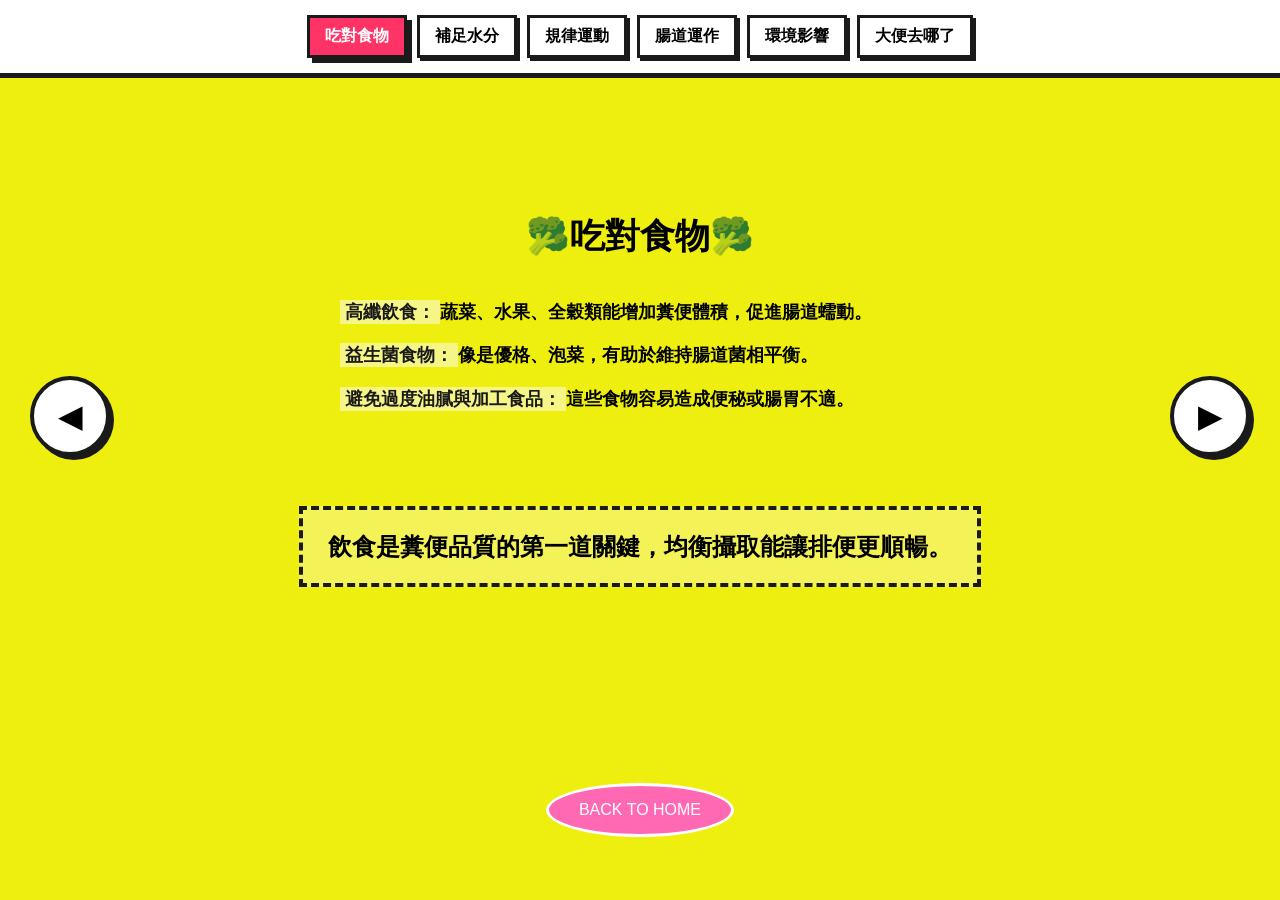
<file: content.html>
<!DOCTYPE html>
<html lang="zh-Hant">

<head>
    <meta charset="UTF-8">
    <title>Lapopo 普普風展示頁</title>
    <link rel="stylesheet" href="CSS/contentstyle.css">
</head>

<body>

    <nav class="pop-nav">
        <button class="nav-btn" onclick="goToPage(1)" data-page="1">吃對食物</button>
        <button class="nav-btn" onclick="goToPage(2)" data-page="2">補足水分</button>
        <button class="nav-btn" onclick="goToPage(3)" data-page="3">規律運動</button>
        <button class="nav-btn" onclick="goToPage(4)" data-page="4">腸道運作</button>
        <button class="nav-btn" onclick="goToPage(5)" data-page="5">環境影響</button>
        <button class="nav-btn" onclick="goToPage(6)" data-page="6">大便去哪了</button>
    </nav>

    <main class="slider-container">
        <button class="side-btn prev" onclick="changePage(-1)">◀</button>

        <div class="slides">
            <section class="slide-content">
                <h1>🥦吃對食物🥦</h1>
                <br>
                <ul>
                    <li><strong>高纖飲食：</strong>蔬菜、水果、全穀類能增加糞便體積，促進腸道蠕動。</li>
                    <li><strong>益生菌食物：</strong>像是優格、泡菜，有助於維持腸道菌相平衡。</li>
                    <li><strong>避免過度油膩與加工食品：</strong>這些食物容易造成便秘或腸胃不適。</li>
                </ul>
                <br>
                <div class="slogan-container">
                    <p class="footer-slogan">飲食是糞便品質的第一道關鍵，均衡攝取能讓排便更順暢。</p>
                </div>
            </section>

            <section class="slide-content">
                <h1>💧補足水分💧</h1>
                <br>
                <ul>
                    <li><strong>水是腸道的潤滑劑：</strong>每天攝取足夠水分能讓糞便保持柔軟。</li>
                    <li><strong>避免過量含糖飲料或酒精：</strong>這些會導致脫水，反而讓糞便更乾硬。</li>
                    <li><strong>建議：</strong>成人每日約需 1500–2000 毫升水，依活動量與環境調整。</li>
                </ul>
                <br>
                <div class="slogan-container">
                    <p class="footer-slogan">缺水是便秘的常見原因，喝水比喝飲料更有效。</p>
                </div>
            </section>

            <section class="slide-content">
                <h1>🏃‍♂️規律運動🏃‍♂️</h1>
                <br>
                <ul>
                    <li><strong>促進腸道蠕動：</strong>快走、慢跑、瑜伽等運動能刺激腸道活動。</li>
                    <li><strong>減少壓力：</strong>運動能降低壓力荷爾蒙，間接改善腸胃功能。</li>
                    <li><strong>建立習慣：</strong>每天至少 30 分鐘中等強度運動，對腸道健康有幫助。</li>
                </ul>
                <br>
                <div class="slogan-container">
                    <p class="footer-slogan">活動身體，就是幫助腸道動起來。</p>
                </div>
            </section>

            <section class="slide-content">
                <h1>🦠腸道運作🦠</h1>
                <br>
                <ul>
                    <li><strong>腸道菌相：</strong>好菌與壞菌的平衡影響糞便的形態與氣味。</li>
                    <li><strong>消化過程：</strong>食物經過胃、小腸吸收養分，剩餘的殘渣進入大腸形成糞便。</li>
                    <li><strong>腸道訊號：</strong>腸道會透過神經與大腦互動，影響排便的時間與頻率。</li>
                </ul>
                <br>
                <div class="slogan-container">
                    <p class="footer-slogan">腸道不只是消化器官，也是「第二大腦」，與全身健康息息相關。</p>
                </div>
            </section>

            <section class="slide-content">
                <h1>🌍環境影響🌍</h1>
                <br>
                <ul>
                    <li><strong>生活壓力：</strong>緊張或焦慮可能導致便秘或腹瀉。</li>
                    <li><strong>作息不規律：</strong>熬夜、缺乏休息會干擾腸道功能。</li>
                    <li><strong>飲食文化與環境：</strong>不同地區的飲食習慣也會影響糞便型態。</li>
                </ul>
                <br>
                <div class="slogan-container">
                    <p class="footer-slogan">腸道健康反映生活方式，環境與心情都會在糞便上留下痕跡。</p>
                </div>
            </section>

            <section class="slide-content">
                <h1>🚽大便去哪了🚽</h1>
                <br>
                <ul>
                    <li><strong>排出後的旅程：</strong>糞便經由馬桶沖走，進入下水道系統。</li>
                    <li><strong>污水處理：</strong>在污水處理廠中，糞便與廢水被分離、分解，最後轉化為再利用的資源或安全排放。</li>
                    <li><strong>環境衛生：</strong>良好的排污系統能避免疾病傳播，保障公共健康。</li>
                </ul>
                <br>
                <div class="slogan-container">
                    <p class="footer-slogan">大便不只是「消失」，它還牽涉到環境工程與公共衛生。</p>
                </div>
            </section>
        </div>

        <button class="side-btn next" onclick="changePage(1)">▶</button>
    </main>

    <footer>
        <a href="index.html" class="btn-back">BACK TO HOME</a>
    </footer>

    <script src="JS/contentscript.js"></script>
</body>


</html>
</file>
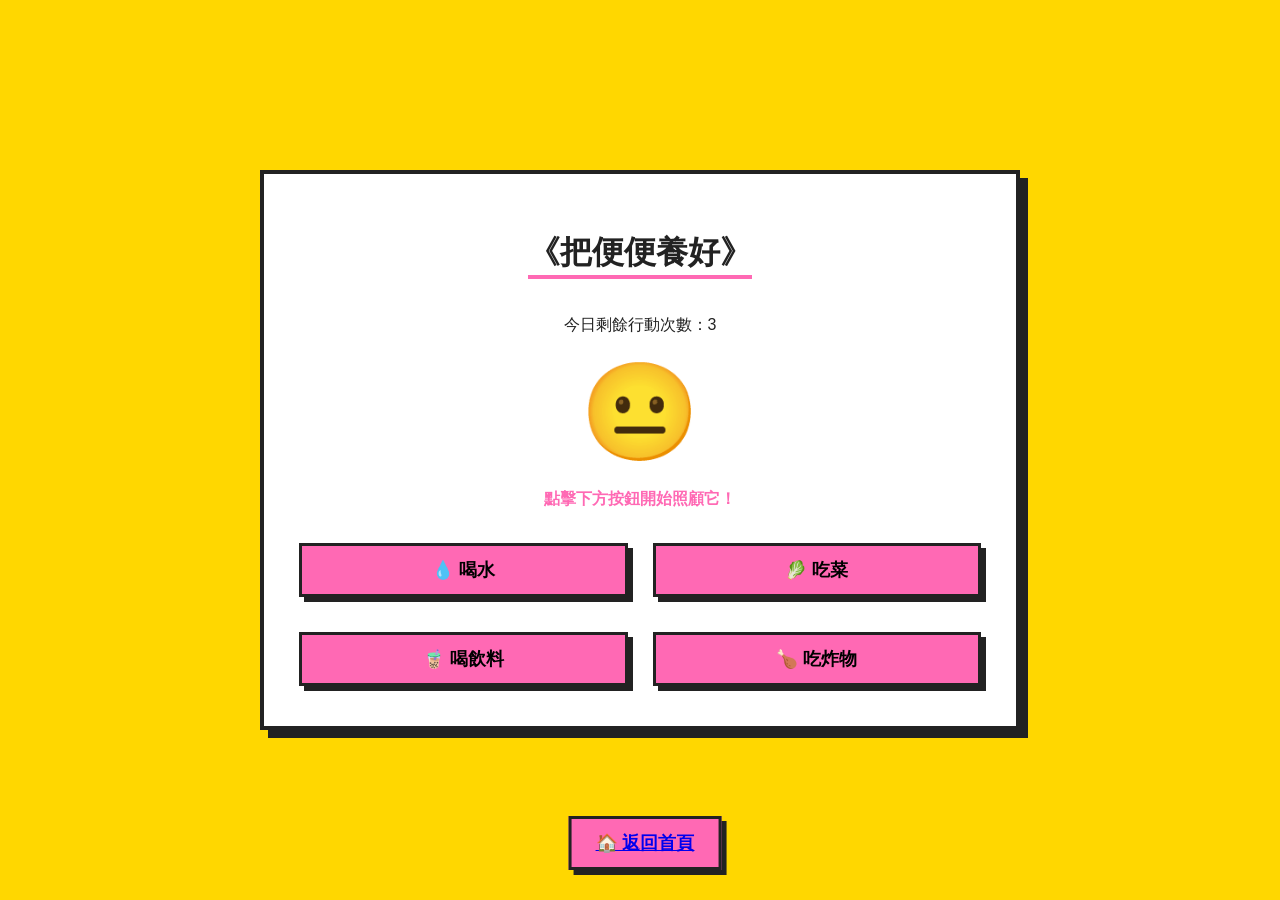
<file: game.html>
<!DOCTYPE html>
<html lang="zh-TW">

<head>
    <meta charset="UTF-8">
    <meta name="viewport" content="width=device-width, initial-scale=1.0">
    <title>把便便養好｜遊戲</title>

    <style>
        /* --- 全域普普風設定 --- */
        :root {
            --primary: #FFD700;
            --secondary: #FF69B4;
            --accent: #00BFFF;
            --dark: #222;
            --white: #fff;
        }

        * {
            box-sizing: border-box;
            font-family: 'Segoe UI', "Microsoft JhengHei", sans-serif;
        }

        body {
            margin: 0;
            background-color: var(--primary);
            color: var(--dark);
            display: flex;
            justify-content: center;
            align-items: center;
            min-height: 100vh;
        }

        .container {
            max-width: 800px;
            width: 100%;
            padding: 20px;
            text-align: center;
        }

        .pop-card {
            background: var(--white);
            border: 4px solid var(--dark);
            box-shadow: 8px 8px 0 var(--dark);
            padding: 30px;
        }

        h2 {
            font-size: 2rem;
            border-bottom: 4px solid var(--secondary);
            display: inline-block;
            margin-bottom: 20px;
        }

        /* --- 按鈕 --- */
        .btn {
            padding: 12px 24px;
            font-size: 1.1rem;
            font-weight: bold;
            background: var(--secondary);
            border: 3px solid var(--dark);
            box-shadow: 5px 5px 0 var(--dark);
            cursor: pointer;
            margin: 10px 5px;
            transition: 0.1s;
        }

        .btn:hover {
            transform: translate(-2px, -2px);
            box-shadow: 7px 7px 0 var(--dark);
            background: var(--accent);
        }

        /* --- 遊戲顯示 --- */
        #status-display {
            font-size: 6rem;
            margin: 20px 0;
            animation: bounce 1s infinite alternate;
        }

        @keyframes bounce {
            from { transform: scale(1); }
            to { transform: scale(1.1); }
        }

        #feedback-text {
            font-weight: bold;
            color: var(--secondary);
            margin-bottom: 20px;
            min-height: 1.5em;
        }

        .game-controls {
            display: grid;
            grid-template-columns: 1fr 1fr;
            gap: 15px;
            margin-top: 20px;
        }

        #result-screen {
            display: none;
            background: var(--accent);
            padding: 30px;
            border: 4px solid var(--dark);
            margin-top: 20px;
        }
.back-home-btn {
    position: fixed;
    bottom: 20px;
    left: 50%;
    transform: translateX(-50%);
    z-index: 10;
}
    </style>
</head>

<body>

    <div class="container">
        <div class="pop-card">
            <h2>《把便便養好》</h2>

            <p>今日剩餘行動次數：<span id="clicks-left">3</span></p>

            <div id="game-main">
                <div id="status-display">😐</div>
                <div id="feedback-text">點擊下方按鈕開始照顧它！</div>

                <div class="game-controls">
                    <button class="btn" onclick="playGame(2, '水份讓便便變溫柔了！')">💧 喝水</button>
                    <button class="btn" onclick="playGame(1, '纖維質讓便便很有型！')">🥬 吃菜</button>
                    <button class="btn" onclick="playGame(-1, '糖分太多，腸道菌在打架...')">🧋 喝飲料</button>
                    <button class="btn" onclick="playGame(-2, '炸物太油，便便壓力很大！')">🍗 吃炸物</button>
                </div>
            </div>

            <div id="result-screen">
                <h3 id="result-title"></h3>
                <p id="result-desc"></p>
                <p id="result-advice"></p>
                <button class="btn" style="background:#fff;" onclick="resetGame()">再玩一次</button>
            </div>
        </div>
    </div>

    <script>
        let score = 0;
        let clicks = 0;
        const maxClicks = 3;

        function playGame(points, message) {
            if (clicks >= maxClicks) return;

            score += points;
            clicks++;

            document.getElementById('clicks-left').innerText = maxClicks - clicks;
            document.getElementById('feedback-text').innerText = message;

            updateEmoji();

            if (clicks === maxClicks) {
                setTimeout(showResult, 800);
            }
        }

        function updateEmoji() {
            const display = document.getElementById('status-display');
            if (score >= 3) display.innerText = '💩✨';
            else if (score >= 1) display.innerText = '🙂';
            else if (score >= -1) display.innerText = '😐';
            else display.innerText = '😣';
        }

        function showResult() {
            document.getElementById('game-main').style.display = 'none';
            document.getElementById('result-screen').style.display = 'block';

            const title = document.getElementById('result-title');
            const desc = document.getElementById('result-desc');
            const advice = document.getElementById('result-advice');

            if (score >= 4) {
                title.innerText = "完美香蕉便！";
                desc.innerText = "今日狀態：五星級的健康！";
                advice.innerText = "保持這個好習慣，你是腸道的小超人！";
            } else if (score >= 1) {
                title.innerText = "普通好便便";
                desc.innerText = "狀態穩定，但還能更好。";
                advice.innerText = "下次多吃一點蔬菜吧！";
            } else if (score >= -1) {
                title.innerText = "有點乾巴巴";
                desc.innerText = "便便有點口渴。";
                advice.innerText = "試著多喝水看看？";
            } else {
                title.innerText = "腸道大塞車";
                desc.innerText = "便便卡住了！";
                advice.innerText = "炸物少一點，青菜多一點！";
            }
        }

        function resetGame() {
            score = 0;
            clicks = 0;
            document.getElementById('clicks-left').innerText = maxClicks;
            document.getElementById('status-display').innerText = '😐';
            document.getElementById('feedback-text').innerText = '點擊下方按鈕開始照顧它！';
            document.getElementById('game-main').style.display = 'block';
            document.getElementById('result-screen').style.display = 'none';
        }
    </script>
    <!-- 🔙 返回首頁 -->
    <a href="index.html" class="btn back-home-btn">🏠 返回首頁</a>
</div>
</body>
</html>
</file>
<file: CSS/contentstyle.css>
:root {
    --pop-yellow: #FFD700;
    --pop-pink: #FF3366;
    --pop-blue: #00CCFF;
    --pop-black: #1A1A1A;
}

body {
    margin: 0;
    font-family: 'Arial Black', "Microsoft JhengHei", sans-serif;
    background-color: rgb(238, 238, 15);
    /* 手機版內容較長時允許捲動，避免內容被切掉 */
    overflow-x: hidden; 
    overflow-y: auto;
}

/* 導覽列 */
/* --- 導覽列：增加手機橫向捲動 --- */
.pop-nav {
    display: flex;
    justify-content: center;
    background: white;
    padding: 15px;
    border-bottom: 5px solid var(--pop-black);
    position: sticky;
    top: 0;
    z-index: 100;
    overflow-x: auto; /* 手機版按鈕太多時可橫移 */
    white-space: nowrap;
}

.nav-btn {
    flex: 0 0 auto; /* 防止按鈕被壓縮 */
    background: white;
    border: 3px solid var(--pop-black);
    padding: 8px 15px;
    margin: 0 5px;
    font-size: 1rem;
    font-weight: bold;
    cursor: pointer;
    box-shadow: 3px 3px 0px var(--pop-black);
    transition: 0.2s;
}

/* 狀態 3：導覽列顯示不同顏色 (Active) */
.nav-btn.active {
    background-color: var(--pop-pink);
    color: white;
    box-shadow: 5px 5px 0px var(--pop-black);
}

/* 輪播區域 */
.slider-container {
    position: relative;
    min-height: 75vh; 
    display: flex;
    flex-direction: column; /* 讓內容與按鈕在垂直方向有彈性 */
    justify-content: center;
    background-color: inherit; /* 繼承各分頁顏色 */
}
.slides {
    width: 100%;
    height: 100%;
}

.slide-content {
    display: none;
    width: 100%;
    /* 電腦版左右留 15% 空間給按鈕 */
    padding: 60px 15% 100px 15%; 
    box-sizing: border-box;
}

.slide-content.active {
    display: block;
    animation: pop-in 0.4s ease-out;
}

.slide-content p {
    font-size: 1.5rem;
    line-height: 1.8;
    max-width: 80%;
    margin: 0 auto;
    font-weight: bold;
}
/* 標題依然可以保持居中或靠左，普普風建議居中更有張力 */
.slide-content h1 {
    text-align: center;
    font-size: 2.2rem; /* 手機版先縮小 */
    margin-bottom: 20px;
}
/* 列表樣式 */
.slide-content ul {
    list-style: none;
    padding: 0;
    margin: 0 auto;
    max-width: 600px;
}

.slide-content li {
    font-size: 1.1rem; /* 手機版字體 */
    line-height: 1.6;
    margin-bottom: 15px;
    font-weight: bold;
}

/* 冒號前的文字加粗 */
.slide-content li strong {
    font-weight: 900;
    color: var(--pop-black);
    background-color: rgba(255, 255, 255, 0.5); /* 淡淡的底色效果 */
    padding: 2px 5px;
}

.slogan-container {
    width: 100%;
    display: flex;
    justify-content: center; /* 確保內容水平置中 */
    margin-top: 60px;        /* 關鍵：與上方列表內容的間距 */
    padding-bottom: 20px;
}

/* Slogan 本體 */
.footer-slogan {
    text-align: center;
    font-weight: 900;       /* 普普風建議極粗體 */
    font-size: 1.3rem;      /* 稍微縮小一點避免手機版換行太亂 */
    padding: 15px 25px;
    border: 4px dashed var(--pop-black); /* 普普風虛線框 */
    background-color: rgba(255, 255, 255, 0.3); /* 淡淡底色增加層次感 */
    display: inline-block;  /* 讓邊框緊貼文字 */
    width: auto;            /* 寬度隨文字長度變化 */
    max-width: 90%;         /* 防止在小螢幕時貼邊 */
    box-sizing: border-box;
}
/* 普普風配色 */
/*.slide-content:nth-child(1) { background-color: #ffc117; }
.slide-content:nth-child(2) { background-color: #ffc117; }
.slide-content:nth-child(3) { background-color: #ffc117; }
.slide-content:nth-child(4) { background-color: #ffc117; }
.slide-content:nth-child(5) { background-color: #ffc117; }
.slide-content:nth-child(6) { background-color: #ffc117; }*/

/* 左右按鈕 */
.side-btn {
    position: absolute;
    top: 50%; /* 電腦版在中間 */
    transform: translateY(-50%);
    z-index: 10;
    border-radius: 80%;
    width: 80px;
    height: 80px;
    background: white;
    border: 4px solid var(--pop-black);
    font-size: 2rem;
    cursor: pointer;
    padding: 15px;
    box-shadow: 4px 4px 0px var(--pop-black);
    transition: 0.3s;


}

.side-btn:hover {
    transform: scale(1.2);
    color: #FF69B4;
}
.prev { left: 30px; }
.next { right: 30px; }

/* 回首頁按鈕 */
footer {
    text-align: center;
    padding: 30px;
}

.btn-back {
    text-decoration: none;
    color: white;
    background: #FF69B4;
    padding: 15px 30px;
    border: 3px solid white;
    display: inline-block;
    border-radius: 50%;
}
/* -------------------------------------------
   手機與平板的避讓方案
------------------------------------------- */
@media (max-width: 850px) {
    /* 當螢幕小於 850px 時，按鈕改放到內容下方，避免遮擋文字 */
    .side-btn {
        top: auto;
        bottom: 20px; /* 移到靠近底部 */
        transform: none;
        width: 60px;
        height: 60px;
        display: flex;
        align-items: center;
        justify-content: center;
    }

    /* 讓左右按鈕在底部左右對稱 */
    .prev { 
        left: 20%; 
    }
    .next { 
        right: 20%; 
    }

    /* 縮小內容的 Padding，因為按鈕已經移走，可以善用空間 */
    .slide-content {
        padding: 40px 8% 120px 8%; 
    }

    .slide-content h1 {
        font-size: 2rem;
    }
    
    .slide-content li {
        font-size: 1.1rem;
    }
}

@media (max-width: 480px) {
    /* 極小螢幕時，按鈕再靠攏一點 */
    .prev { left: 10%; }
    .next { right: 10%; }
    
    .pop-nav {
        padding: 10px;
    }
    
    .nav-btn {
        padding: 8px 12px;
        font-size: 0.9rem;
    }
}
/* 響應式調整 */
@media (max-width: 768px) {
    .slogan-container {
        margin-top: 40px;   /* 手機版間隔縮小一點 */
    }
    .footer-slogan {
        font-size: 1.1rem;
        padding: 10px 15px;
    }
}
</file>
